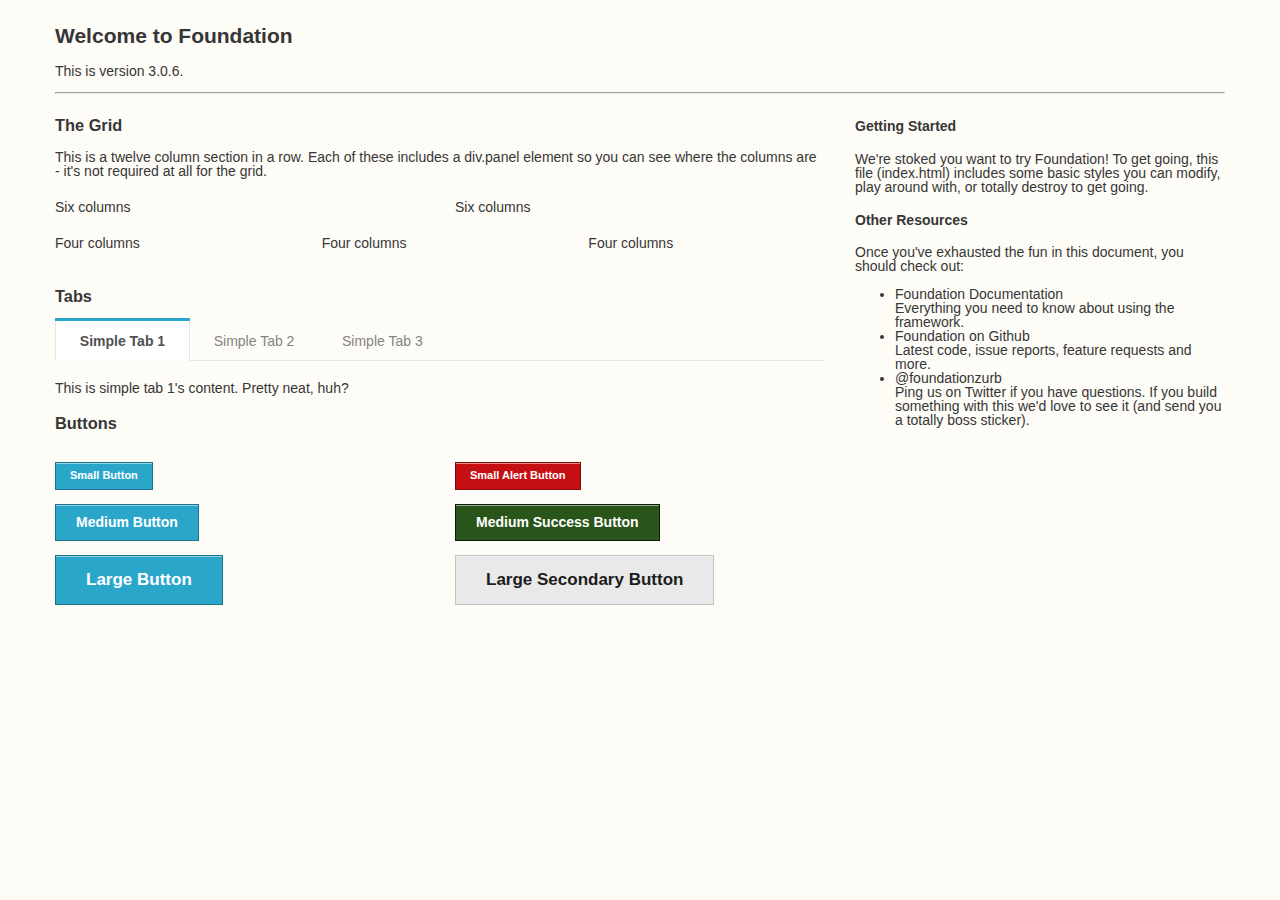
<file: base.html>
<!DOCTYPE html>

<!-- paulirish.com/2008/conditional-stylesheets-vs-css-hacks-answer-neither/ -->
<!--[if lt IE 7]> <html class="no-js lt-ie9 lt-ie8 lt-ie7" lang="en"> <![endif]-->
<!--[if IE 7]>    <html class="no-js lt-ie9 lt-ie8" lang="en"> <![endif]-->
<!--[if IE 8]>    <html class="no-js lt-ie9" lang="en"> <![endif]-->
<!--[if gt IE 8]><!--> <html class="no-js" lang="en"> <!--<![endif]-->
<head>
  <meta charset="utf-8" />

  <!-- Set the viewport width to device width for mobile -->
  <meta name="viewport" content="width=device-width" />

  <title>Welcome to Foundation</title>

  <!-- Included CSS Files -->
  <link rel="stylesheet" href="stylesheets/foundation.css">
  <link rel="stylesheet" href="stylesheets/app.css">

  <script src="javascripts/modernizr.foundation.js"></script>

  <!-- IE Fix for HTML5 Tags -->
  <!--[if lt IE 9]>
    <script src="http://html5shiv.googlecode.com/svn/trunk/html5.js"></script>
  <![endif]-->

</head>
<body>

  <div class="row">
    <div class="twelve columns">
      <h2>Welcome to Foundation</h2>
      <p>This is version 3.0.6.</p>
      <hr />
    </div>
  </div>

  <div class="row">
    <div class="eight columns">
      <h3>The Grid</h3>

      <!-- Grid Example -->
      <div class="row">
        <div class="twelve columns">
          <div class="panel">
            <p>This is a twelve column section in a row. Each of these includes a div.panel element so you can see where the columns are - it's not required at all for the grid.</p>
          </div>
        </div>
      </div>
      <div class="row">
        <div class="six columns">
          <div class="panel">
            <p>Six columns</p>
          </div>
        </div>
        <div class="six columns">
          <div class="panel">
            <p>Six columns</p>
          </div>
        </div>
      </div>
      <div class="row">
        <div class="four columns">
          <div class="panel">
            <p>Four columns</p>
          </div>
        </div>
        <div class="four columns">
          <div class="panel">
            <p>Four columns</p>
          </div>
        </div>
        <div class="four columns">
          <div class="panel">
            <p>Four columns</p>
          </div>
        </div>
      </div>

      <h3>Tabs</h3>
      <dl class="tabs">
        <dd class="active"><a href="#simple1">Simple Tab 1</a></dd>
        <dd><a href="#simple2">Simple Tab 2</a></dd>
        <dd><a href="#simple3">Simple Tab 3</a></dd>
      </dl>

      <ul class="tabs-content">
        <li class="active" id="simple1Tab">This is simple tab 1's content. Pretty neat, huh?</li>
        <li id="simple2Tab">This is simple tab 2's content. Now you see it!</li>
        <li id="simple3Tab">This is simple tab 3's content. It's, you know...okay.</li>
      </ul>

      <h3>Buttons</h3>

      <div class="row">
        <div class="six columns">
          <p><a href="#" class="small button">Small Button</a></p>
          <p><a href="#" class="button">Medium Button</a></p>
          <p><a href="#" class="large button">Large Button</a></p>
        </div>
        <div class="six columns">
          <p><a href="#" class="small alert button">Small Alert Button</a></p>
          <p><a href="#" class="success button">Medium Success Button</a></p>
          <p><a href="#" class="large secondary button">Large Secondary Button</a></p>
        </div>
      </div>
    </div>

    <div class="four columns">
      <h4>Getting Started</h4>
      <p>We're stoked you want to try Foundation! To get going, this file (index.html) includes some basic styles you can modify, play around with, or totally destroy to get going.</p>

      <h4>Other Resources</h4>
      <p>Once you've exhausted the fun in this document, you should check out:</p>
      <ul class="disc">
        <li><a href="http://foundation.zurb.com/docs">Foundation Documentation</a><br />Everything you need to know about using the framework.</li>
        <li><a href="http://github.com/zurb/foundation">Foundation on Github</a><br />Latest code, issue reports, feature requests and more.</li>
        <li><a href="http://twitter.com/foundationzurb">@foundationzurb</a><br />Ping us on Twitter if you have questions. If you build something with this we'd love to see it (and send you a totally boss sticker).</li>
      </ul>
    </div>
  </div>


  
  <!-- Included JS Files (Uncompressed) -->
  <!--
  
  <script src="javascripts/modernizr.foundation.js"></script>
  
  <script src="javascripts/jquery.js"></script>
  
  <script src="javascripts/jquery.foundation.reveal.js"></script>
  
  <script src="javascripts/jquery.foundation.orbit.js"></script>
  
  <script src="javascripts/jquery.foundation.navigation.js"></script>
  
  <script src="javascripts/jquery.foundation.buttons.js"></script>
  
  <script src="javascripts/jquery.foundation.tabs.js"></script>
  
  <script src="javascripts/jquery.foundation.forms.js"></script>
  
  <script src="javascripts/jquery.foundation.tooltips.js"></script>
  
  <script src="javascripts/jquery.foundation.accordion.js"></script>
  
  <script src="javascripts/jquery.placeholder.js"></script>
  
  <script src="javascripts/jquery.foundation.alerts.js"></script>
  
  -->
  
  <!-- Included JS Files (Compressed) -->
  <script src="javascripts/foundation.js"></script>
  
  <!-- Initialize JS Plugins -->
  <script src="javascripts/app.js"></script>
</body>
</html>
</file>
<file: stylesheets/app.css>
/* Artfully masterminded by ZURB  */

/* -------------------------------------------------- 
   Table of Contents
-----------------------------------------------------
:: Shared Styles
:: Page Name 1
:: Page Name 2
*/


/* -----------------------------------------
   Shared Styles
----------------------------------------- */



/* -----------------------------------------
   Page Name 1
----------------------------------------- */




/* -----------------------------------------
   Page Name 2
----------------------------------------- */
</file>
